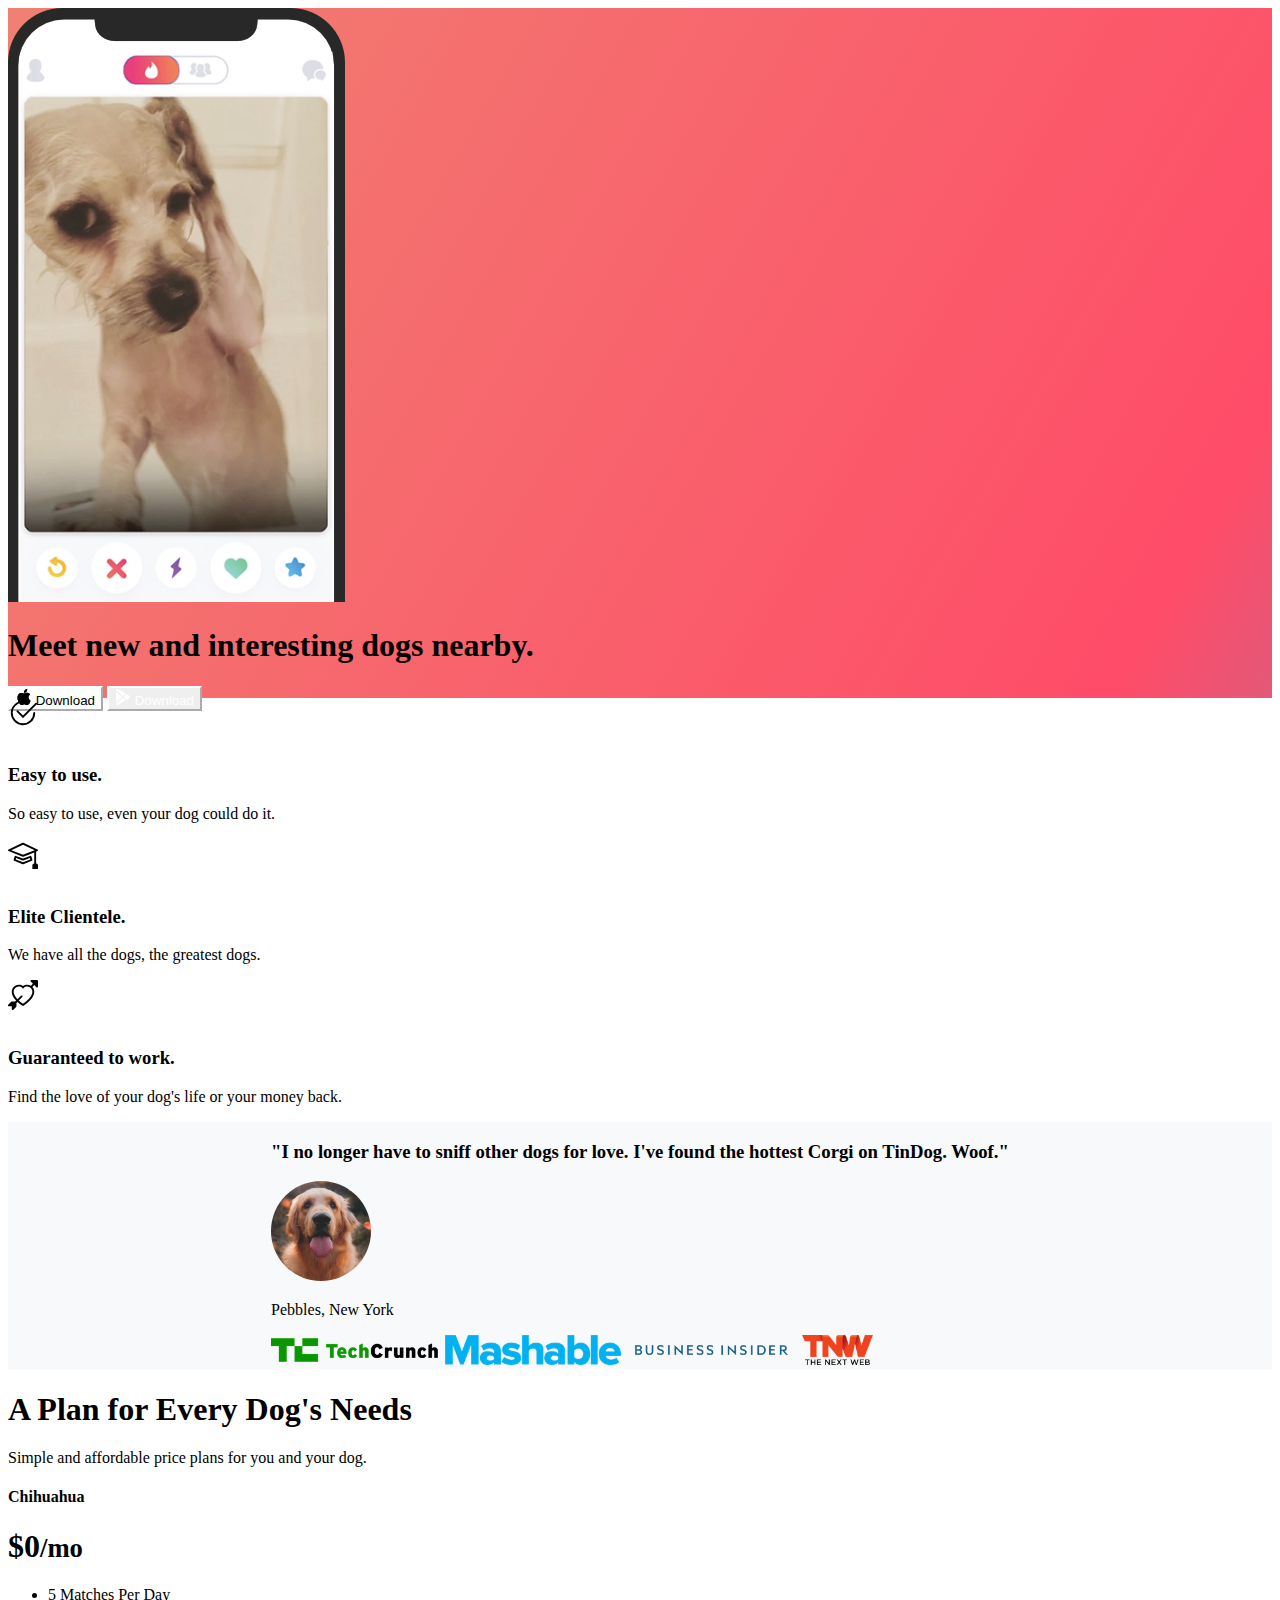
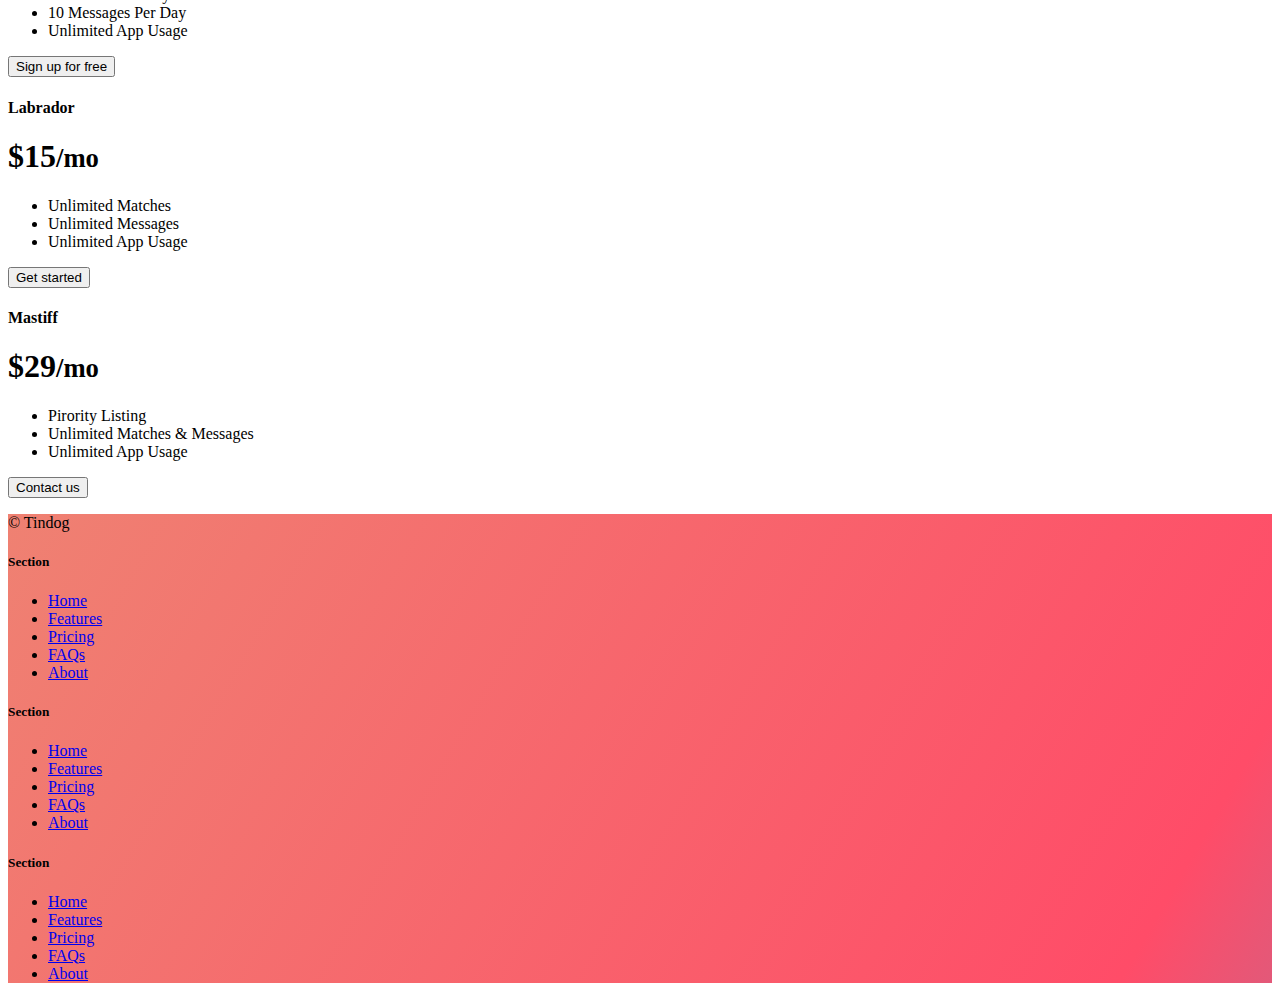
<file: index.html>
<!DOCTYPE html>
<html lang="en">

  <head>
    <meta charset="UTF-8">
    <meta name="viewport" content="width=device-width, initial-scale=1.0">
    <title>TinDog</title>
    <link href="https://cdn.jsdelivr.net/npm/bootstrap@5.3.2/dist/css/bootstrap.min.css" rel="stylesheet" integrity="sha384-T3c6CoIi6uLrA9TneNEoa7RxnatzjcDSCmG1MXxSR1GAsXEV/Dwwykc2MPK8M2HN" crossorigin="anonymous">
    <script src="https://cdn.jsdelivr.net/npm/bootstrap@5.3.2/dist/js/bootstrap.bundle.min.js" integrity="sha384-C6RzsynM9kWDrMNeT87bh95OGNyZPhcTNXj1NW7RuBCsyN/o0jlpcV8Qyq46cDfL" crossorigin="anonymous"></script>
    <link rel="stylesheet" href="./style.css">
  </head>

  <body>

    <!-- Title -->
    <section id="title" class="gradient-background">
      <div class="container col-xxl-8 px-4 py-5">
        <div class="row flex-lg-row-reverse align-items-center g-5 py-5">
          <div class="col-10 col-sm-8 col-lg-6">
            <img src="./iphone.png" class="d-block mx-lg-auto img-fluid" width="337" alt="Bootstrap Themes" loading="lazy">
          </div>
          <div class="col-lg-6">
            <h1 class="display-5 fw-bold text-body-emphasis lh-1 mb-3">Meet new and interesting dogs nearby.</h1>
            <div class="d-grid gap-2 d-md-flex justify-content-md-start">
              <button type="button" class="btn btn-primary btn-lg px-4 me-md-2"><svg xmlns="http://www.w3.org/2000/svg" width="16" height="16" fill="currentColor" class="bi bi-apple mb-1" viewBox="0 0 16 16"><path d="M11.182.008C11.148-.03 9.923.023 8.857 1.18c-1.066 1.156-.902 2.482-.878 2.516.024.034 1.52.087 2.475-1.258.955-1.345.762-2.391.728-2.43Zm3.314 11.733c-.048-.096-2.325-1.234-2.113-3.422.212-2.189 1.675-2.789 1.698-2.854.023-.065-.597-.79-1.254-1.157a3.692 3.692 0 0 0-1.563-.434c-.108-.003-.483-.095-1.254.116-.508.139-1.653.589-1.968.607-.316.018-1.256-.522-2.267-.665-.647-.125-1.333.131-1.824.328-.49.196-1.422.754-2.074 2.237-.652 1.482-.311 3.83-.067 4.56.244.729.625 1.924 1.273 2.796.576.984 1.34 1.667 1.659 1.899.319.232 1.219.386 1.843.067.502-.308 1.408-.485 1.766-.472.357.013 1.061.154 1.782.539.571.197 1.111.115 1.652-.105.541-.221 1.324-1.059 2.238-2.758.347-.79.505-1.217.473-1.282Z" /><path d="M11.182.008C11.148-.03 9.923.023 8.857 1.18c-1.066 1.156-.902 2.482-.878 2.516.024.034 1.52.087 2.475-1.258.955-1.345.762-2.391.728-2.43Zm3.314 11.733c-.048-.096-2.325-1.234-2.113-3.422.212-2.189 1.675-2.789 1.698-2.854.023-.065-.597-.79-1.254-1.157a3.692 3.692 0 0 0-1.563-.434c-.108-.003-.483-.095-1.254.116-.508.139-1.653.589-1.968.607-.316.018-1.256-.522-2.267-.665-.647-.125-1.333.131-1.824.328-.49.196-1.422.754-2.074 2.237-.652 1.482-.311 3.83-.067 4.56.244.729.625 1.924 1.273 2.796.576.984 1.34 1.667 1.659 1.899.319.232 1.219.386 1.843.067.502-.308 1.408-.485 1.766-.472.357.013 1.061.154 1.782.539.571.197 1.111.115 1.652-.105.541-.221 1.324-1.059 2.238-2.758.347-.79.505-1.217.473-1.282Z" /></svg> Download</button>
              <button type="button" class="btn btn-outline-secondary btn-lg px-4"><svg xmlns="http://www.w3.org/2000/svg" width="16" height="16" fill="currentColor" class="bi bi-google-play mb-1" viewBox="0 0 16 16"><path d="M14.222 9.374c1.037-.61 1.037-2.137 0-2.748L11.528 5.04 8.32 8l3.207 2.96 2.694-1.586Zm-3.595 2.116L7.583 8.68 1.03 14.73c.201 1.029 1.36 1.61 2.303 1.055l7.294-4.295ZM1 13.396V2.603L6.846 8 1 13.396ZM1.03 1.27l6.553 6.05 3.044-2.81L3.333.215C2.39-.341 1.231.24 1.03 1.27Z" /></svg> Download</button>
            </div>
          </div>
        </div>
      </div>
    </section>
    
    <!-- Features -->
    <section id="features">
      <div class="container col-xxl-12 px-20 py-5">
        <div class="row g-4 py-5 row-cols-1 row-cols-lg-3">
          <div class="col d-flex align-items-start">
            <div class="icon-square text-body-emphasis bg-body-secondary d-inline-flex align-items-center justify-content-center fs-4 flex-shrink-0 me-3">
              <svg xmlns="http://www.w3.org/2000/svg" height="30" fill="currentColor" class="bi bi-check2-circle" viewBox="0 0 16 16"> <path d="M2.5 8a5.5 5.5 0 0 1 8.25-4.764.5.5 0 0 0 .5-.866A6.5 6.5 0 1 0 14.5 8a.5.5 0 0 0-1 0 5.5 5.5 0 1 1-11 0z" /> <path d="M15.354 3.354a.5.5 0 0 0-.708-.708L8 9.293 5.354 6.646a.5.5 0 1 0-.708.708l3 3a.5.5 0 0 0 .708 0l7-7z" /></svg>
            </div>
            <div>
              <h3 class="fs-2 text-body-emphasis">Easy to use.</h3>
              <p>So easy to use, even your dog could do it.</p>
            </div>
          </div>
          <div class="col d-flex align-items-start">
            <div class="icon-square text-body-emphasis bg-body-secondary d-inline-flex align-items-center justify-content-center fs-4 flex-shrink-0 me-3">
              <svg xmlns="http://www.w3.org/2000/svg" height="30" fill="currentColor" class="bi bi-mortarboard" viewBox="0 0 16 16"> <path d="M8.211 2.047a.5.5 0 0 0-.422 0l-7.5 3.5a.5.5 0 0 0 .025.917l7.5 3a.5.5 0 0 0 .372 0L14 7.14V13a1 1 0 0 0-1 1v2h3v-2a1 1 0 0 0-1-1V6.739l.686-.275a.5.5 0 0 0 .025-.917l-7.5-3.5ZM8 8.46 1.758 5.965 8 3.052l6.242 2.913L8 8.46Z"/> <path d="M4.176 9.032a.5.5 0 0 0-.656.327l-.5 1.7a.5.5 0 0 0 .294.605l4.5 1.8a.5.5 0 0 0 .372 0l4.5-1.8a.5.5 0 0 0 .294-.605l-.5-1.7a.5.5 0 0 0-.656-.327L8 10.466 4.176 9.032Zm-.068 1.873.22-.748 3.496 1.311a.5.5 0 0 0 .352 0l3.496-1.311.22.748L8 12.46l-3.892-1.556Z"/></svg>
            </div>
            <div>
              <h3 class="fs-2 text-body-emphasis">Elite Clientele.</h3>
              <p>We have all the dogs, the greatest dogs.</p>
            </div>
          </div>
          <div class="col d-flex align-items-start">
            <div class="icon-square text-body-emphasis bg-body-secondary d-inline-flex align-items-center justify-content-center fs-4 flex-shrink-0 me-3">
              <svg xmlns="http://www.w3.org/2000/svg" height="30" fill="currentColor" class="bi bi-arrow-through-heart" viewBox="0 0 16 16"> <path fill-rule="evenodd" d="M2.854 15.854A.5.5 0 0 1 2 15.5V14H.5a.5.5 0 0 1-.354-.854l1.5-1.5A.5.5 0 0 1 2 11.5h1.793l.53-.53c-.771-.802-1.328-1.58-1.704-2.32-.798-1.575-.775-2.996-.213-4.092C3.426 2.565 6.18 1.809 8 3.233c1.25-.98 2.944-.928 4.212-.152L13.292 2 12.147.854A.5.5 0 0 1 12.5 0h3a.5.5 0 0 1 .5.5v3a.5.5 0 0 1-.854.354L14 2.707l-1.006 1.006c.236.248.44.531.6.845.562 1.096.585 2.517-.213 4.092-.793 1.563-2.395 3.288-5.105 5.08L8 13.912l-.276-.182a21.86 21.86 0 0 1-2.685-2.062l-.539.54V14a.5.5 0 0 1-.146.354l-1.5 1.5Zm2.893-4.894A20.419 20.419 0 0 0 8 12.71c2.456-1.666 3.827-3.207 4.489-4.512.679-1.34.607-2.42.215-3.185-.817-1.595-3.087-2.054-4.346-.761L8 4.62l-.358-.368c-1.259-1.293-3.53-.834-4.346.761-.392.766-.464 1.845.215 3.185.323.636.815 1.33 1.519 2.065l1.866-1.867a.5.5 0 1 1 .708.708L5.747 10.96Z" /></svg>
            </div>
            <div>
              <h3 class="fs-2 text-body-emphasis">Guaranteed to work.</h3>
              <p>Find the love of your dog's life or your money back.</p>
            </div>
          </div>
        </div>
      </div>
    </section>

    <!-- Testimonial -->
    <section id="testimonial">
      <div class="container col-xxl-10 px-4 py-5 justify-content-center">
        <div class="text-center my-5">
          <h3 class="fs-2 text-body-emphasis">"I no longer have to sniff other dogs for love. I've found the hottest Corgi on TinDog. Woof."</h3>
        </div>
        <div class="d-flex flex-column align-items-center my-5">
            <img class="profile-img" src="./dog-img.jpg" alt="Golden Retriever">
            <p class="lead">Pebbles, New York</p>
        </div>
        <div class="row my-5 justify-content-around">
            <img class="col-2" src="./techcrunch.png" height="30">
            <img class="col-2" src="./mashable.png" height="30">
            <img class="col-2" src="./bizinsider.png" height="30">
            <img class="col-1" src="./tnw.png" height="30">
        </div>
      </div>
    </section>

    <!-- Pricing -->
    <section id="pricing">
      <div class="container">
        <div class="pricing-header p-3 pb-md-4 mx-auto text-center">
          <h1 class="display-4 fw-normal text-body-emphasis">A Plan for Every Dog's Needs</h1>
          <p class="fs-5 text-body-secondary">Simple and affordable price plans for you and your dog.</p>
        </div>
        <div class="row row-cols-1 row-cols-md-3 mb-3 text-center">
          <div class="col">
            <div class="card mb-4 rounded-3 shadow-sm">
              <div class="card-header py-3">
                <h4 class="my-0 fw-normal">Chihuahua</h4>
              </div>
              <div class="card-body">
                <h1 class="card-title pricing-card-title">$0<small class="text-body-secondary fw-light">/mo</small></h1>
                <ul class="list-unstyled mt-3 mb-4">
                  <li>5 Matches Per Day</li>
                  <li>10 Messages Per Day</li>
                  <li>Unlimited App Usage</li>
                </ul>
                <button type="button" class="w-100 btn btn-lg btn-outline-dark">Sign up for free</button>
              </div>
            </div>
          </div>
          <div class="col">
            <div class="card mb-4 rounded-3 shadow-sm">
              <div class="card-header py-3">
                <h4 class="my-0 fw-normal">Labrador</h4>
              </div>
              <div class="card-body">
                <h1 class="card-title pricing-card-title">$15<small class="text-body-secondary fw-light">/mo</small></h1>
                <ul class="list-unstyled mt-3 mb-4">
                  <li>Unlimited Matches</li>
                  <li>Unlimited Messages</li>
                  <li>Unlimited App Usage</li>
                </ul>
                <button type="button" class="w-100 btn btn-lg btn-dark">Get started</button>
              </div>
            </div>
          </div>
          <div class="col">
            <div class="card mb-4 rounded-3 shadow-sm border-dark">
              <div class="card-header py-3 text-bg-dark border-dark">
                <h4 class="my-0 fw-normal">Mastiff</h4>
              </div>
              <div class="card-body">
                <h1 class="card-title pricing-card-title">$29<small class="text-body-secondary fw-light">/mo</small></h1>
                <ul class="list-unstyled mt-3 mb-4">
                  <li>Pirority Listing</li>
                  <li>Unlimited Matches & Messages</li>
                  <li>Unlimited App Usage</li>
                </ul>
                <button type="button" class="w-100 btn btn-lg btn-dark">Contact us</button>
              </div>
            </div>
          </div>
        </div>
      </div>
    </section>

    <!-- Footer -->
    <section id="footer" class="gradient-background">
      <div class="container">
        <footer class="row row-cols-1 row-cols-sm-2 row-cols-md-5 py-5 mt-5 border-top">
          <div class="col mb-3">
            <p class="text-body-secondary">© Tindog</p>
          </div>
          <div class="col mb-3"></div>
          <div class="col mb-3">
            <h5>Section</h5>
            <ul class="nav flex-column">
              <li class="nav-item mb-2"><a href="#" class="nav-link p-0 text-body-secondary">Home</a></li>
              <li class="nav-item mb-2"><a href="#" class="nav-link p-0 text-body-secondary">Features</a></li>
              <li class="nav-item mb-2"><a href="#" class="nav-link p-0 text-body-secondary">Pricing</a></li>
              <li class="nav-item mb-2"><a href="#" class="nav-link p-0 text-body-secondary">FAQs</a></li>
              <li class="nav-item mb-2"><a href="#" class="nav-link p-0 text-body-secondary">About</a></li>
            </ul>
          </div>
          <div class="col mb-3">
            <h5>Section</h5>
            <ul class="nav flex-column">
              <li class="nav-item mb-2"><a href="#" class="nav-link p-0 text-body-secondary">Home</a></li>
              <li class="nav-item mb-2"><a href="#" class="nav-link p-0 text-body-secondary">Features</a></li>
              <li class="nav-item mb-2"><a href="#" class="nav-link p-0 text-body-secondary">Pricing</a></li>
              <li class="nav-item mb-2"><a href="#" class="nav-link p-0 text-body-secondary">FAQs</a></li>
              <li class="nav-item mb-2"><a href="#" class="nav-link p-0 text-body-secondary">About</a></li>
            </ul>
          </div>
          <div class="col mb-3">
            <h5>Section</h5>
            <ul class="nav flex-column">
              <li class="nav-item mb-2"><a href="#" class="nav-link p-0 text-body-secondary">Home</a></li>
              <li class="nav-item mb-2"><a href="#" class="nav-link p-0 text-body-secondary">Features</a></li>
              <li class="nav-item mb-2"><a href="#" class="nav-link p-0 text-body-secondary">Pricing</a></li>
              <li class="nav-item mb-2"><a href="#" class="nav-link p-0 text-body-secondary">FAQs</a></li>
              <li class="nav-item mb-2"><a href="#" class="nav-link p-0 text-body-secondary">About</a></li>
            </ul>
          </div>
        </footer>
      </div>
    </section>
    
  </body>

</html>
</file>
<file: style.css>
.gradient-background {
  background: linear-gradient(300deg, #00bfff, #ff4c68, #ef8172);
  background-size: 180% 180%;
  animation: gradient-animation 18s ease infinite;
}

@keyframes gradient-animation {
  0% {
    background-position: 0% 50%;
  }
  50% {
    background-position: 100% 50%;
  }
  100% {
    background-position: 0% 50%;
  }
}

.icon-square {
  width: 3rem;
  height: 3rem;
  border-radius: 0.75rem;
}

.profile-img {
  height: 100px;
  border-radius: 50%;
}

.btn-primary {
  background-color: white;
  color: black;
  border-color: white;
}

.btn-primary:hover {
  background-color: #dee2e6;
  color: black;
}

.btn-outline-secondary {
  color: white;
  border-color: white;
}

.btn-outline-secondary:hover {
  color: black;
  background-color: white;
  border-color: white;
}

#title {
  height: 43.1rem;
}

#testimonial {
  background-color: #f8f9fa;
  display: flex;
  justify-content: center;
  align-items: center;
}

#testimonial > img {
  width: 100px;
}

.text-bg-primary {
  background-color: black;
}
</file>
